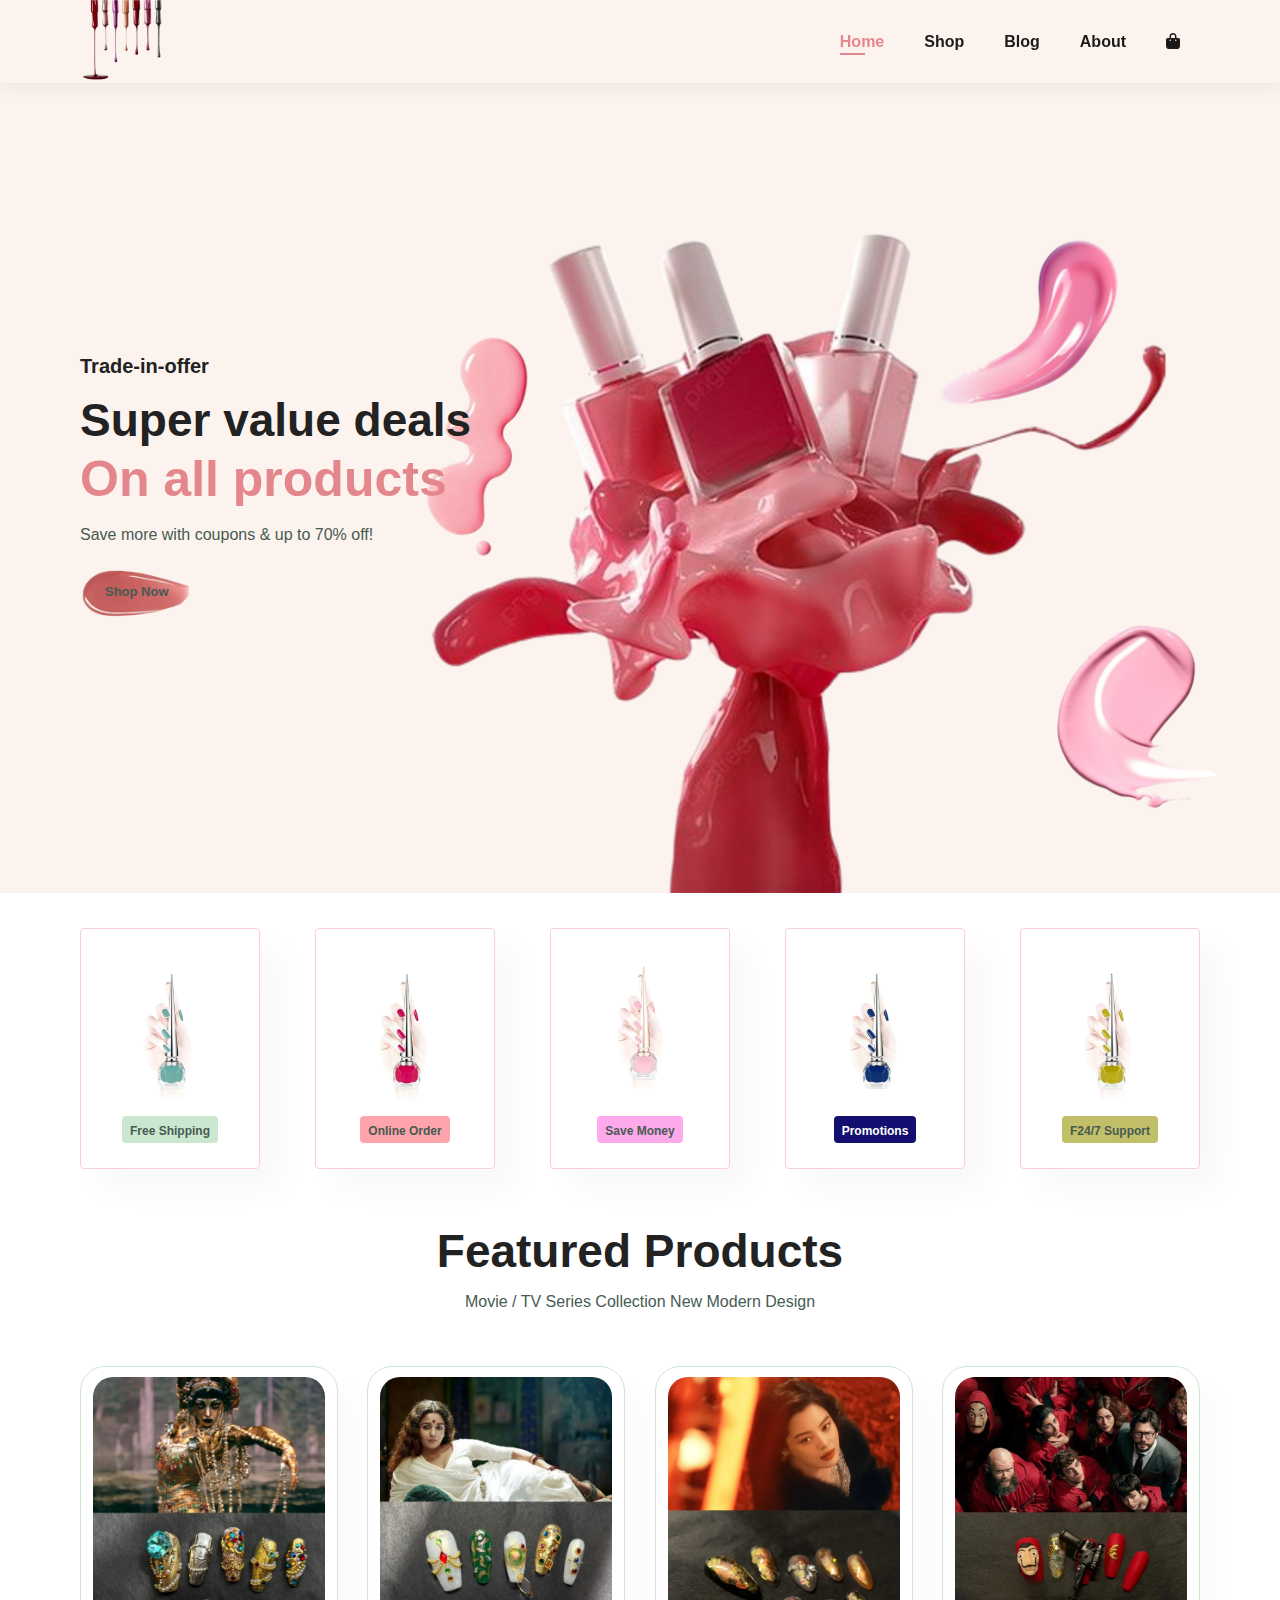
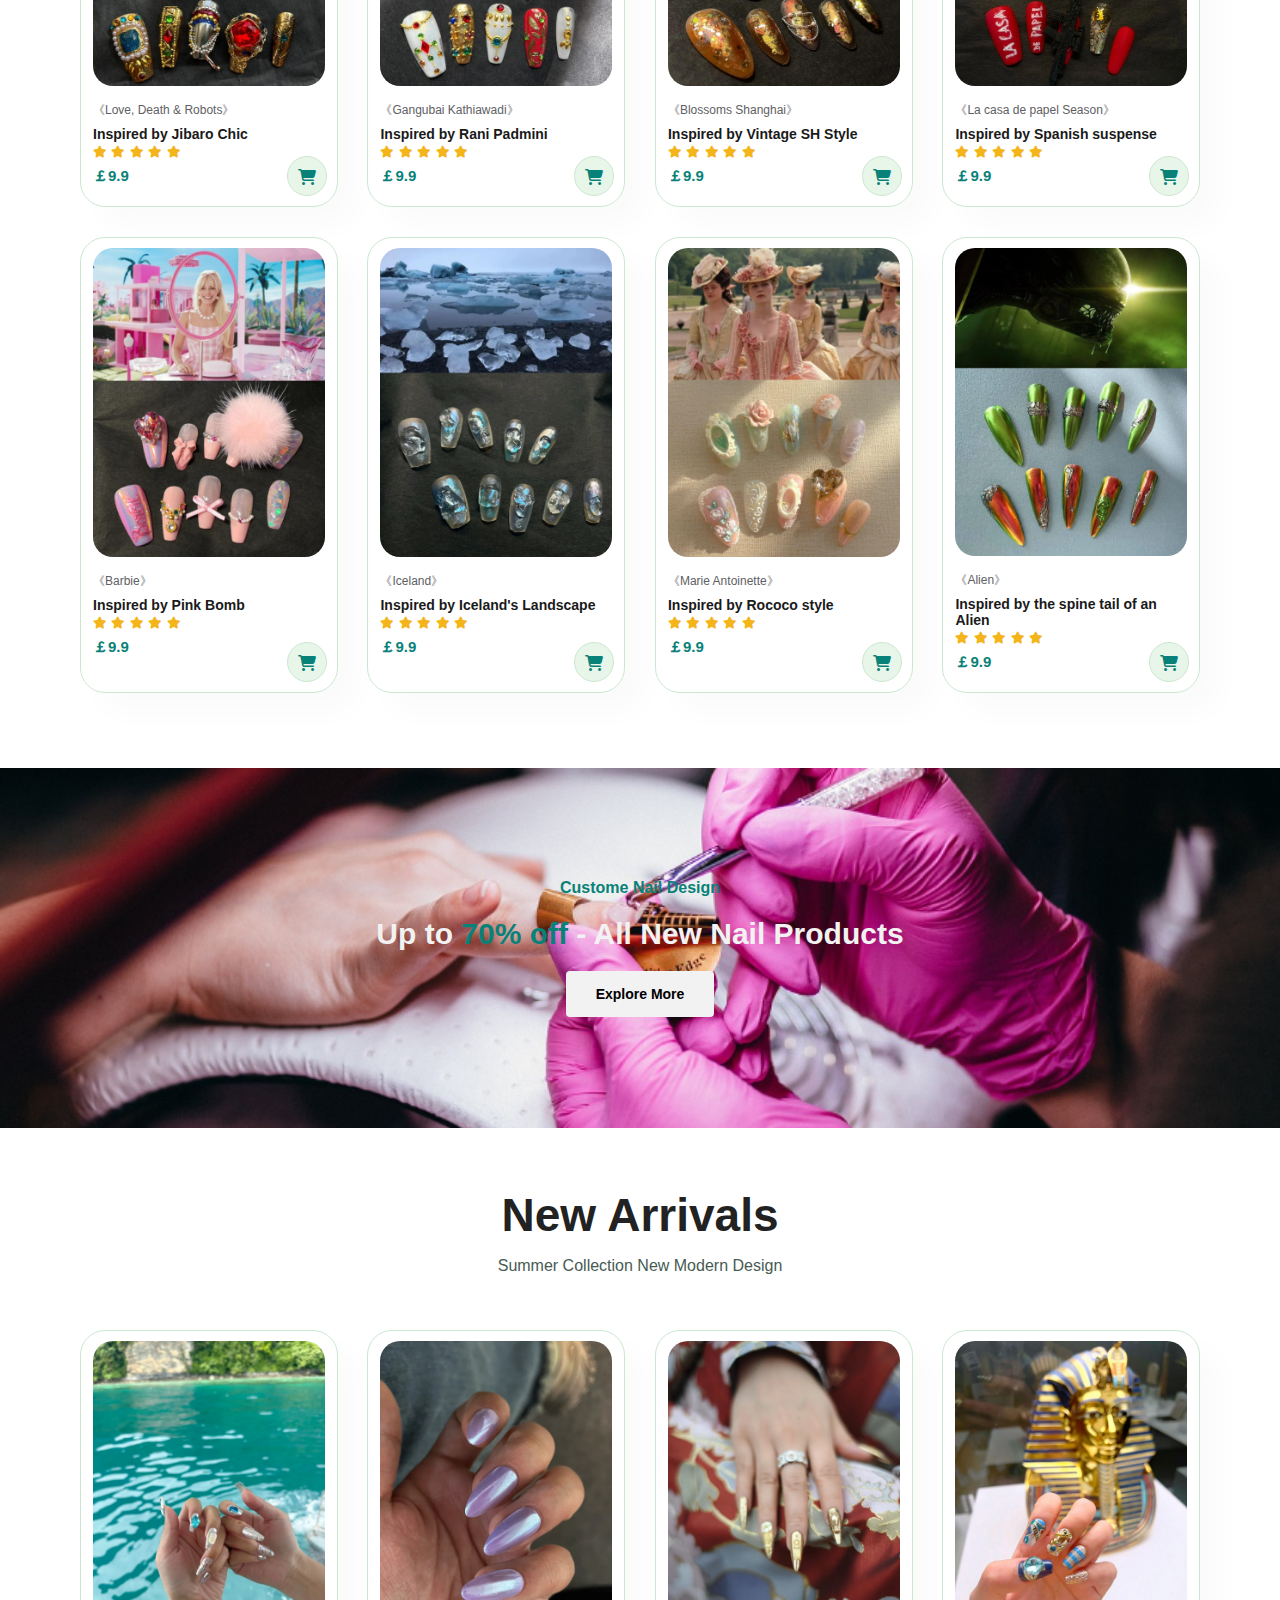
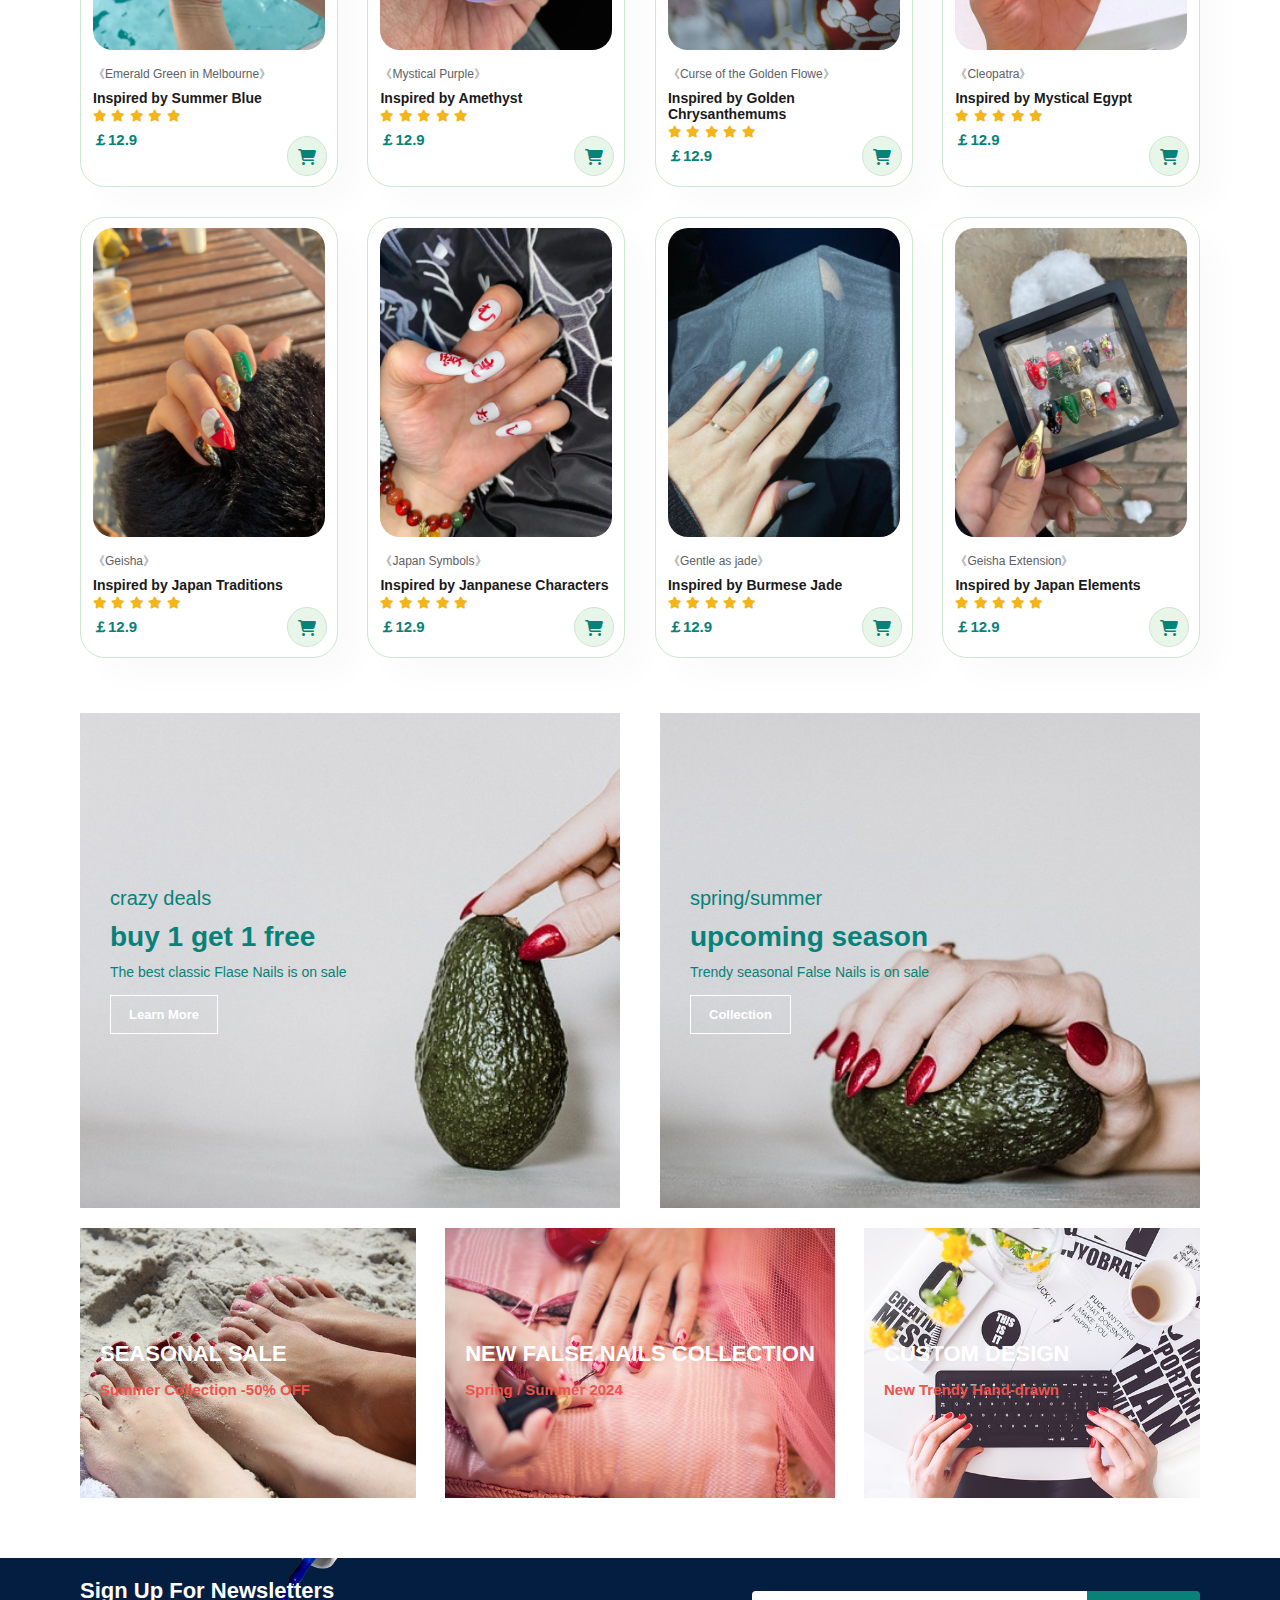
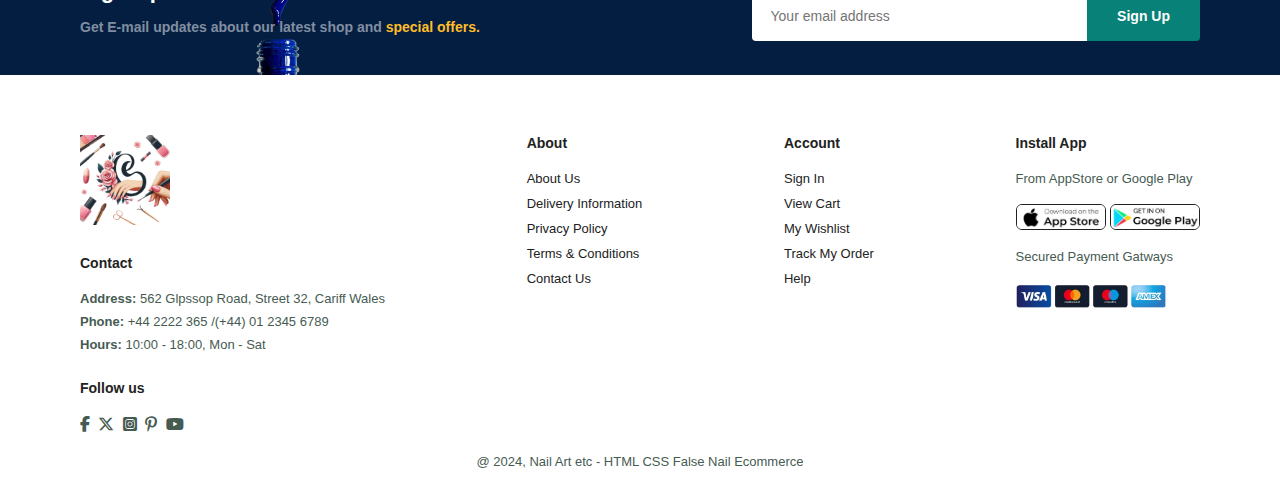
<file: index.html>
<!DOCTYPE html>
<html lang="en">
<head>
    <meta charset="UTF-8">
    <meta name="viewport" content="width=device-width, initial-scale=1.0">
    <title>Xin's Beauty Nail</title>
    <link rel="stylesheet" href="style.css">
    <link rel="stylesheet" href="https://cdnjs.cloudflare.com/ajax/libs/font-awesome/6.5.1/css/all.min.css"/>
</head>
<body>
    <section id="header">
        <a href="#"><img src="./images/logo.png" class="logo" alt=""></a>
        <div>
            <ul id="navbar">
                <li><a class="active" href="index.html">Home</a></li>
                <li><a href="shop.html">Shop</a></li>
                <li><a href="blog.html">Blog</a></li>
                <li><a href="about.html">About</a></li>
                <li id="lg-bag"><a href="card.html"><i class="fa-solid fa-bag-shopping"></i></a></li>
                <a href="#" id="close"><i class="fa-solid fa-square-xmark"></i></a>
            </ul>
        </div>
        <div id="mobile">
            <a href="card.html"><i class="fa-solid fa-bag-shopping"></i></a>
            <i id="bar" class="fa-solid fa-bars"></i>
        </div>
    </section>

    <section id="hero">
        <h4>Trade-in-offer</h4>
        <h2>Super value deals</h2>
        <h1>On all products</h1>
        <p>Save more with coupons & up to 70% off!</p>
        <button>Shop Now</button>
    </section>

    <section id="feature" class="section-pad1">
        <div class="feature-box">
            <img src="./images/f1.png" alt="" width="100px">
            <h6>Free Shipping</h6>
        </div>
        <div class="feature-box">
            <img src="./images/f2.png" alt="" width="100px">
            <h6>Online Order</h6>
        </div>
        <div class="feature-box">
            <img src="./images/f3.png" alt="" width="100px">
            <h6>Save Money</h6>
        </div>
        <div class="feature-box">
            <img src="./images/f4.png" alt="" width="100px">
            <h6>Promotions</h6>
        </div>
        <div class="feature-box">
            <img src="./images/f5.png" alt="" width="100px">
            <h6>F24/7 Support</h6>
        </div>
    </section>

    <section id="product1" class="section-pad1">
        <h2>Featured Products</h2>
        <p>Movie / TV Series Collection New Modern Design</p>
        <div class="pro-container">
            <div class="pro">
                <img src="./images/products/pro1.jpeg" alt="">
                <div class="des">
                    <span>《Love, Death & Robots》</span>
                    <h5>Inspired by Jibaro Chic</h5>
                    <div class="star">
                        <i class="fa-solid fa-star"></i>
                        <i class="fa-solid fa-star"></i>
                        <i class="fa-solid fa-star"></i>
                        <i class="fa-solid fa-star"></i>
                        <i class="fa-solid fa-star"></i>
                    </div>
                    <h4>￡9.9</h4>
                </div>
                <a href="#"><i class="fa-solid fa-cart-shopping cart"></i></a>
            </div>
            <div class="pro">
                <img src="./images/products/pro2.jpeg" alt="">
                <div class="des">
                    <span>《Gangubai Kathiawadi》</span>
                    <h5>Inspired by Rani Padmini</h5>
                    <div class="star">
                        <i class="fa-solid fa-star"></i>
                        <i class="fa-solid fa-star"></i>
                        <i class="fa-solid fa-star"></i>
                        <i class="fa-solid fa-star"></i>
                        <i class="fa-solid fa-star"></i>
                    </div>
                    <h4>￡9.9</h4>
                </div>
                <a href="#"><i class="fa-solid fa-cart-shopping cart"></i></a>
            </div>
            <div class="pro">
                <img src="./images/products/pro3.jpeg" alt="">
                <div class="des">
                    <span>《Blossoms Shanghai》</span>
                    <h5>Inspired by Vintage SH Style</h5>
                    <div class="star">
                        <i class="fa-solid fa-star"></i>
                        <i class="fa-solid fa-star"></i>
                        <i class="fa-solid fa-star"></i>
                        <i class="fa-solid fa-star"></i>
                        <i class="fa-solid fa-star"></i>
                    </div>
                    <h4>￡9.9</h4>
                </div>
                <a href="#"><i class="fa-solid fa-cart-shopping cart"></i></a>
            </div>
            <div class="pro">
                <img src="./images/products/pro4.jpg" alt="">
                <div class="des">
                    <span>《La casa de papel Season》</span>
                    <h5>Inspired by Spanish suspense</h5>
                    <div class="star">
                        <i class="fa-solid fa-star"></i>
                        <i class="fa-solid fa-star"></i>
                        <i class="fa-solid fa-star"></i>
                        <i class="fa-solid fa-star"></i>
                        <i class="fa-solid fa-star"></i>
                    </div>
                    <h4>￡9.9</h4>
                </div>
                <a href="#"><i class="fa-solid fa-cart-shopping cart"></i></a>
            </div>
            <div class="pro">
                <img src="./images/products/pro5.jpg" alt="">
                <div class="des">
                    <span>《Barbie》</span>
                    <h5>Inspired by Pink Bomb</h5>
                    <div class="star">
                        <i class="fa-solid fa-star"></i>
                        <i class="fa-solid fa-star"></i>
                        <i class="fa-solid fa-star"></i>
                        <i class="fa-solid fa-star"></i>
                        <i class="fa-solid fa-star"></i>
                    </div>
                    <h4>￡9.9</h4>
                </div>
                <a href="#"><i class="fa-solid fa-cart-shopping cart"></i></a>
            </div>
            <div class="pro">
                <img src="./images/products/pro6.jpg" alt="">
                <div class="des">
                    <span>《Iceland》</span>
                    <h5>Inspired by Iceland's Landscape</h5>
                    <div class="star">
                        <i class="fa-solid fa-star"></i>
                        <i class="fa-solid fa-star"></i>
                        <i class="fa-solid fa-star"></i>
                        <i class="fa-solid fa-star"></i>
                        <i class="fa-solid fa-star"></i>
                    </div>
                    <h4>￡9.9</h4>
                </div>
                <a href="#"><i class="fa-solid fa-cart-shopping cart"></i></a>
            </div>
            <div class="pro">
                <img src="./images/products/pro7.jpg" alt="">
                <div class="des">
                    <span>《Marie Antoinette》</span>
                    <h5>Inspired by Rococo style</h5>
                    <div class="star">
                        <i class="fa-solid fa-star"></i>
                        <i class="fa-solid fa-star"></i>
                        <i class="fa-solid fa-star"></i>
                        <i class="fa-solid fa-star"></i>
                        <i class="fa-solid fa-star"></i>
                    </div>
                    <h4>￡9.9</h4>
                </div>
                <a href="#"><i class="fa-solid fa-cart-shopping cart"></i></a>
            </div>
            <div class="pro">
                <img src="./images/products/pro8.png" alt="">
                <div class="des">
                    <span>《Alien》</span>
                    <h5>Inspired by the spine tail of an Alien</h5>
                    <div class="star">
                        <i class="fa-solid fa-star"></i>
                        <i class="fa-solid fa-star"></i>
                        <i class="fa-solid fa-star"></i>
                        <i class="fa-solid fa-star"></i>
                        <i class="fa-solid fa-star"></i>
                    </div>
                    <h4>￡9.9</h4>
                </div>
                <a href="#"><i class="fa-solid fa-cart-shopping cart"></i></a>
            </div>
        </div>
    </section>

    <section id="banner" class="section-m1">
        <h4>Custome Nail Design</h4>
        <h2>Up to <span>70% off</span> - All New Nail Products</h2>
        <button class="normal">Explore More</button>
    </section>

    <section id="product1" class="section-pad1">
        <h2>New Arrivals</h2>
        <p>Summer Collection New Modern Design</p>
        <div class="pro-container">
            <div class="pro">
                <img src="./images/newarrivels/new1.png" alt="">
                <div class="des">
                    <span>《Emerald Green in Melbourne》</span>
                    <h5>Inspired by Summer Blue </h5>
                    <div class="star">
                        <i class="fa-solid fa-star"></i>
                        <i class="fa-solid fa-star"></i>
                        <i class="fa-solid fa-star"></i>
                        <i class="fa-solid fa-star"></i>
                        <i class="fa-solid fa-star"></i>
                    </div>
                    <h4>￡12.9</h4>
                </div>
                <a href="#"><i class="fa-solid fa-cart-shopping cart"></i></a>
            </div>
            <div class="pro">
                <img src="./images/newarrivels/new2.png" alt="">
                <div class="des">
                    <span>《Mystical Purple》</span>
                    <h5>Inspired by Amethyst</h5>
                    <div class="star">
                        <i class="fa-solid fa-star"></i>
                        <i class="fa-solid fa-star"></i>
                        <i class="fa-solid fa-star"></i>
                        <i class="fa-solid fa-star"></i>
                        <i class="fa-solid fa-star"></i>
                    </div>
                    <h4>￡12.9</h4>
                </div>
                <a href="#"><i class="fa-solid fa-cart-shopping cart"></i></a>
            </div>
            <div class="pro">
                <img src="./images/newarrivels/new3.png" alt="">
                <div class="des">
                    <span>《Curse of the Golden Flowe》</span>
                    <h5>Inspired by Golden Chrysanthemums</h5>
                    <div class="star">
                        <i class="fa-solid fa-star"></i>
                        <i class="fa-solid fa-star"></i>
                        <i class="fa-solid fa-star"></i>
                        <i class="fa-solid fa-star"></i>
                        <i class="fa-solid fa-star"></i>
                    </div>
                    <h4>￡12.9</h4>
                </div>
                <a href="#"><i class="fa-solid fa-cart-shopping cart"></i></a>
            </div>
            <div class="pro">
                <img src="./images/newarrivels/new4.png" alt="">
                <div class="des">
                    <span>《Cleopatra》</span>
                    <h5>Inspired by Mystical Egypt</h5>
                    <div class="star">
                        <i class="fa-solid fa-star"></i>
                        <i class="fa-solid fa-star"></i>
                        <i class="fa-solid fa-star"></i>
                        <i class="fa-solid fa-star"></i>
                        <i class="fa-solid fa-star"></i>
                    </div>
                    <h4>￡12.9</h4>
                </div>
                <a href="#"><i class="fa-solid fa-cart-shopping cart"></i></a>
            </div>
            <div class="pro">
                <img src="./images/newarrivels/new5.png" alt="">
                <div class="des">
                    <span>《Geisha》</span>
                    <h5>Inspired by Japan Traditions</h5>
                    <div class="star">
                        <i class="fa-solid fa-star"></i>
                        <i class="fa-solid fa-star"></i>
                        <i class="fa-solid fa-star"></i>
                        <i class="fa-solid fa-star"></i>
                        <i class="fa-solid fa-star"></i>
                    </div>
                    <h4>￡12.9</h4>
                </div>
                <a href="#"><i class="fa-solid fa-cart-shopping cart"></i></a>
            </div>
            <div class="pro">
                <img src="./images/newarrivels/new6.png" alt="">
                <div class="des">
                    <span>《Japan Symbols》</span>
                    <h5>Inspired by Janpanese Characters</h5>
                    <div class="star">
                        <i class="fa-solid fa-star"></i>
                        <i class="fa-solid fa-star"></i>
                        <i class="fa-solid fa-star"></i>
                        <i class="fa-solid fa-star"></i>
                        <i class="fa-solid fa-star"></i>
                    </div>
                    <h4>￡12.9</h4>
                </div>
                <a href="#"><i class="fa-solid fa-cart-shopping cart"></i></a>
            </div>
            <div class="pro">
                <img src="./images/newarrivels/new7.png" alt="">
                <div class="des">
                    <span>《Gentle as jade》</span>
                    <h5>Inspired by Burmese Jade</h5>
                    <div class="star">
                        <i class="fa-solid fa-star"></i>
                        <i class="fa-solid fa-star"></i>
                        <i class="fa-solid fa-star"></i>
                        <i class="fa-solid fa-star"></i>
                        <i class="fa-solid fa-star"></i>
                    </div>
                    <h4>￡12.9</h4>
                </div>
                <a href="#"><i class="fa-solid fa-cart-shopping cart"></i></a>
            </div>
            <div class="pro">
                <img src="./images/newarrivels/new8.png" alt="">
                <div class="des">
                    <span>《Geisha Extension》</span>
                    <h5>Inspired by Japan Elements</h5>
                    <div class="star">
                        <i class="fa-solid fa-star"></i>
                        <i class="fa-solid fa-star"></i>
                        <i class="fa-solid fa-star"></i>
                        <i class="fa-solid fa-star"></i>
                        <i class="fa-solid fa-star"></i>
                    </div>
                    <h4>￡12.9</h4>
                </div>
                <a href="#"><i class="fa-solid fa-cart-shopping cart"></i></a>
            </div>
        </div>
    </section>

    <section id="sm-banner" class="section-pad1">
        <div class="banner-box">
            <h4>crazy deals</h4>
            <h2>buy 1 get 1 free</h2>
            <span>The best classic Flase Nails is on sale</span>
            <button class="white">Learn More</button>
        </div>
        <div class="banner-box banner-box2">
            <h4>spring/summer</h4>
            <h2>upcoming season</h2>
            <span>Trendy seasonal False Nails is on sale</span>
            <button class="white">Collection</button>
        </div>
    </section>

    <section id="banner3">
        <div class="banner-box">
            <h2>SEASONAL SALE</h2>
            <h3>Summer Collection -50% OFF</h3>
        </div>
        <div class="banner-box banner-box2">
            <h2>NEW FALSE NAILS COLLECTION</h2>
            <h3>Spring / Summer 2024</h3>
        </div>
        <div class="banner-box banner-box3">
            <h2>CUSTOM DESIGN</h2>
            <h3>New Trendy Hand-drawn</h3>
        </div>
    </section>

    <section id="newsletter" class="section-pad1 section-m1">
        <div class="newstext">
            <h4>Sign Up For Newsletters</h4>
            <p>Get E-mail updates about our latest shop and <span>special offers.</span></p>
        </div>
        <div class="form">
            <input type="text" placeholder="Your email address">
            <button class="normal">Sign Up</button>
        </div>
    </section>

    <footer class="section-pad1">
        <div class="col">
            <img class="logo" src="./images/logo2.png" alt="" width="100px">
            <h4>Contact</h4>
            <p><strong>Address:</strong> 562 Glpssop Road, Street 32, Cariff Wales</p>
            <p><strong>Phone: </strong>+44 2222 365 /(+44) 01 2345 6789</p>
            <p><strong>Hours:</strong> 10:00 - 18:00, Mon - Sat</p>
            <div class="follow">
                <h4>Follow us</h4>
                <div class="icon">
                    <i class="fa-brands fa-facebook-f"></i>
                    <i class="fa-brands fa-x-twitter"></i>
                    <i class="fa-brands fa-square-instagram"></i>
                    <i class="fa-brands fa-pinterest-p"></i>
                    <i class="fa-brands fa-youtube"></i>
                </div>
            </div>
        </div>

        <div class="col">
            <h4>About</h4>
            <a href="#">About Us</a>
            <a href="#">Delivery Information</a>
            <a href="#">Privacy Policy</a>
            <a href="#">Terms & Conditions</a>
            <a href="#">Contact Us</a>
        </div>

        <div class="col">
            <h4>Account</h4>
            <a href="#">Sign In</a>
            <a href="#">View Cart</a>
            <a href="#">My Wishlist</a>
            <a href="#">Track My Order</a>
            <a href="#">Help</a>
        </div>
        
        <div class="col install">
            <h4>Install App</h4>
            <p>From AppStore or Google Play</p>
            <div class="row">
                <img src="./images/pay/app.png" alt="" width="90px">
                <img src="./images/pay/play.png" alt="" width="90px">
            </div>
            <p>Secured Payment Gatways</p>
            <img src="./images/pay/payment.png" alt="" width="150px">
        </div>

        <div class="copyright">
            <p>@ 2024, Nail Art etc - HTML CSS False Nail Ecommerce</p>
        </div>        
    </footer>


    <script src="script.js"></script>
</body>
</html>
</file>
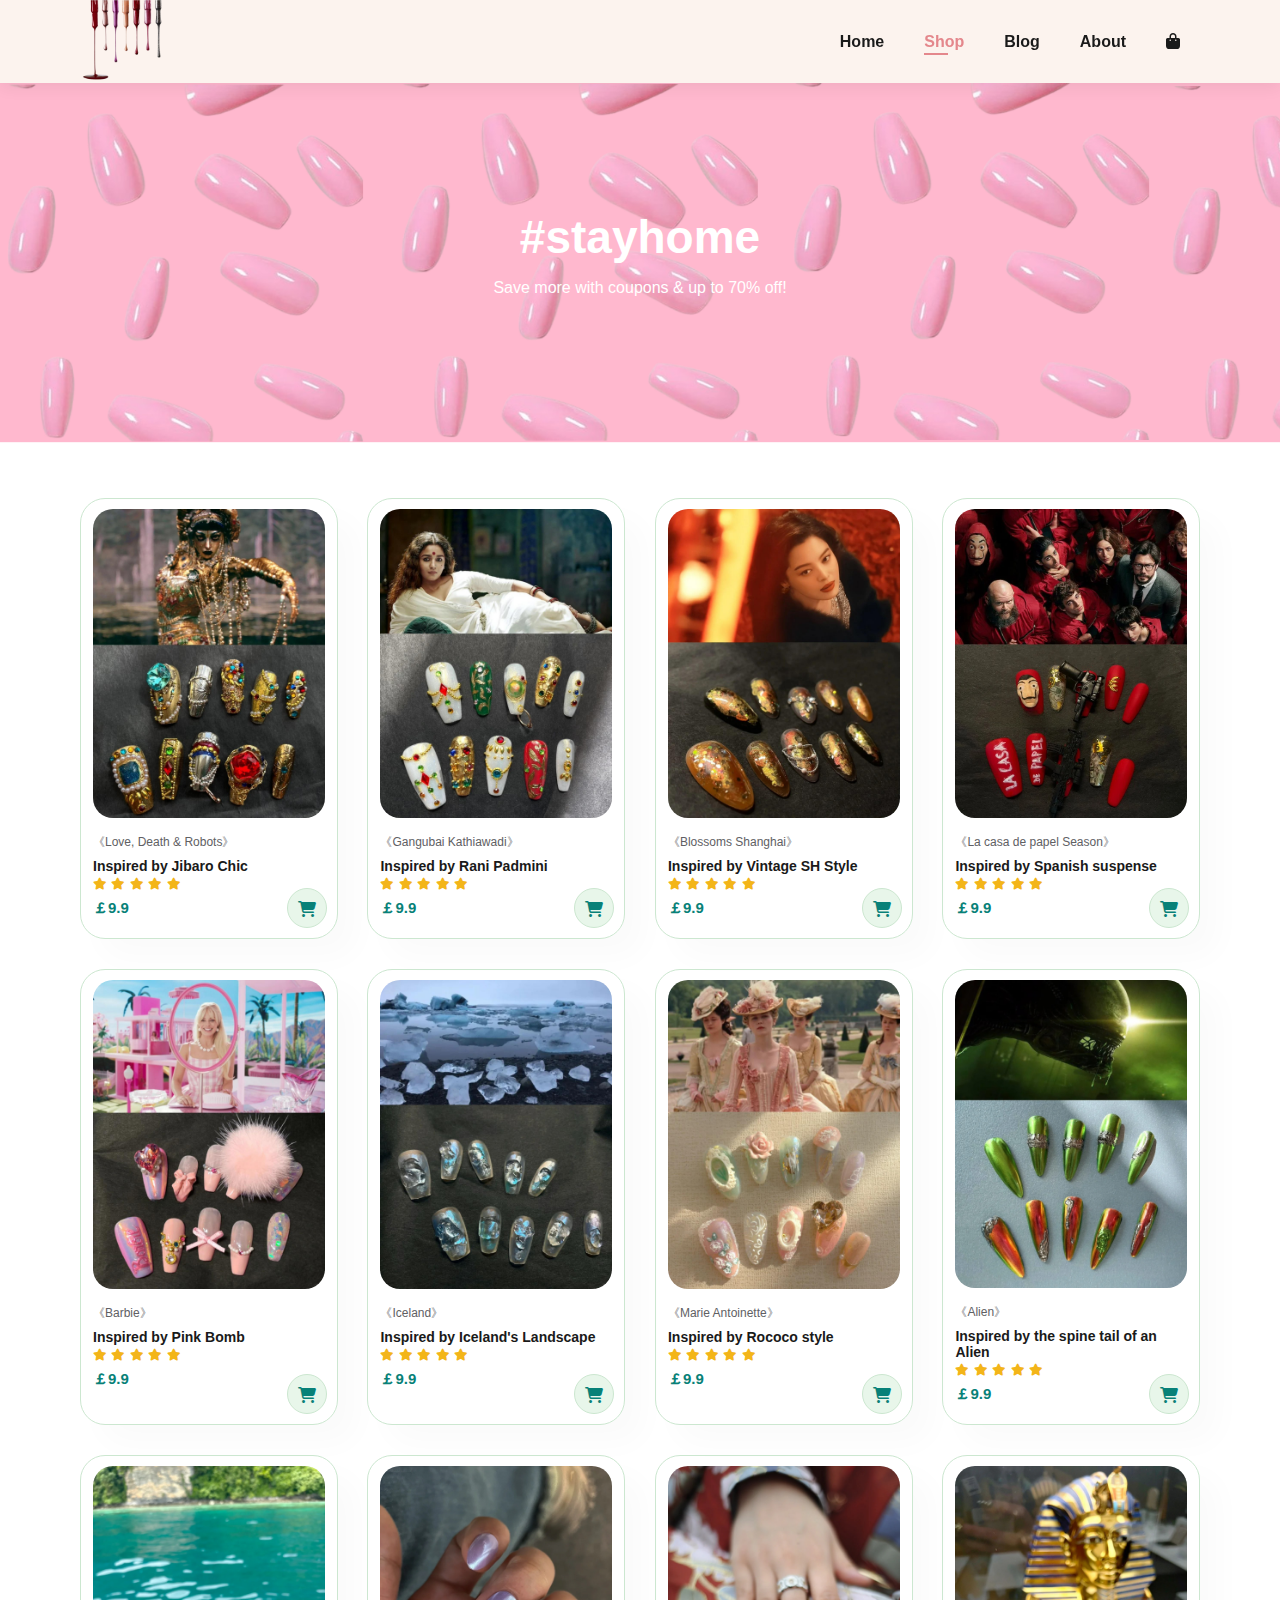
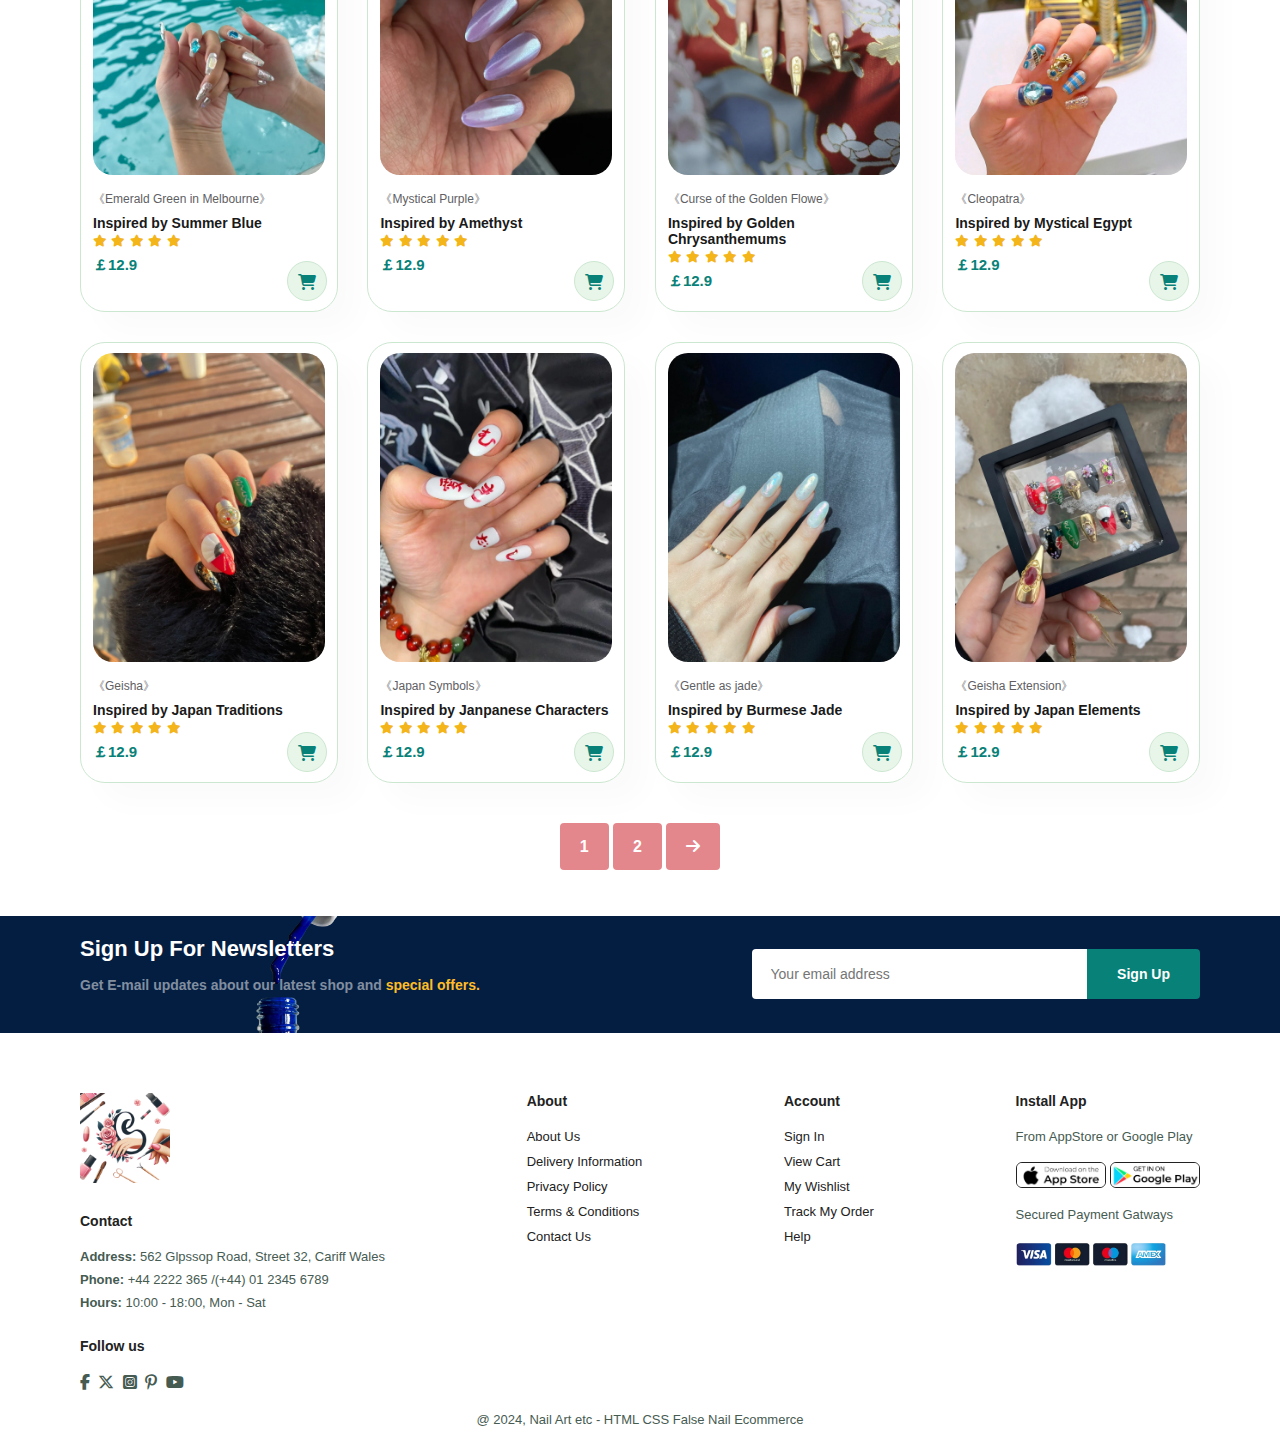
<file: shop.html>
<!DOCTYPE html>
<html lang="en">
<head>
    <meta charset="UTF-8">
    <meta name="viewport" content="width=device-width, initial-scale=1.0">
    <title>Xin's Beauty Nail</title>
    <link rel="stylesheet" href="style.css">
    <link rel="stylesheet" href="https://cdnjs.cloudflare.com/ajax/libs/font-awesome/6.5.1/css/all.min.css"/>
</head>
<body>
    <section id="header">
        <a href="#"><img src="./images/logo.png" class="logo" alt=""></a>
        <div>
            <ul id="navbar">
                <li><a href="index.html">Home</a></li>
                <li><a class="active" href="shop.html">Shop</a></li>
                <li><a href="blog.html">Blog</a></li>
                <li><a href="about.html">About</a></li>
                <li id="lg-bag"><a href="card.html"><i class="fa-solid fa-bag-shopping"></i></a></li>
                <a href="#" id="close"><i class="fa-solid fa-square-xmark"></i></a>
            </ul>
        </div>
        <div id="mobile">
            <a href="card.html"><i class="fa-solid fa-bag-shopping"></i></a>
            <i id="bar" class="fa-solid fa-bars"></i>
        </div>
    </section>

    <section id="page-header">
        <h2>#stayhome</h2>
        <p>Save more with coupons & up to 70% off!</p>
    </section>

    <section id="product1" class="section-pad1">
        <div class="pro-container">
            <div class="pro" onclick="window.location.href='sproduct.html'">
                <img src="./images/products/pro1.jpeg" alt="">
                <div class="des">
                    <span>《Love, Death & Robots》</span>
                    <h5>Inspired by Jibaro Chic</h5>
                    <div class="star">
                        <i class="fa-solid fa-star"></i>
                        <i class="fa-solid fa-star"></i>
                        <i class="fa-solid fa-star"></i>
                        <i class="fa-solid fa-star"></i>
                        <i class="fa-solid fa-star"></i>
                    </div>
                    <h4>￡9.9</h4>
                </div>
                <a href="#"><i class="fa-solid fa-cart-shopping cart"></i></a>
            </div>
            <div class="pro">
                <img src="./images/products/pro2.jpeg" alt="">
                <div class="des">
                    <span>《Gangubai Kathiawadi》</span>
                    <h5>Inspired by Rani Padmini</h5>
                    <div class="star">
                        <i class="fa-solid fa-star"></i>
                        <i class="fa-solid fa-star"></i>
                        <i class="fa-solid fa-star"></i>
                        <i class="fa-solid fa-star"></i>
                        <i class="fa-solid fa-star"></i>
                    </div>
                    <h4>￡9.9</h4>
                </div>
                <a href="#"><i class="fa-solid fa-cart-shopping cart"></i></a>
            </div>
            <div class="pro">
                <img src="./images/products/pro3.jpeg" alt="">
                <div class="des">
                    <span>《Blossoms Shanghai》</span>
                    <h5>Inspired by Vintage SH Style</h5>
                    <div class="star">
                        <i class="fa-solid fa-star"></i>
                        <i class="fa-solid fa-star"></i>
                        <i class="fa-solid fa-star"></i>
                        <i class="fa-solid fa-star"></i>
                        <i class="fa-solid fa-star"></i>
                    </div>
                    <h4>￡9.9</h4>
                </div>
                <a href="#"><i class="fa-solid fa-cart-shopping cart"></i></a>
            </div>
            <div class="pro">
                <img src="./images/products/pro4.jpg" alt="">
                <div class="des">
                    <span>《La casa de papel Season》</span>
                    <h5>Inspired by Spanish suspense</h5>
                    <div class="star">
                        <i class="fa-solid fa-star"></i>
                        <i class="fa-solid fa-star"></i>
                        <i class="fa-solid fa-star"></i>
                        <i class="fa-solid fa-star"></i>
                        <i class="fa-solid fa-star"></i>
                    </div>
                    <h4>￡9.9</h4>
                </div>
                <a href="#"><i class="fa-solid fa-cart-shopping cart"></i></a>
            </div>
            <div class="pro">
                <img src="./images/products/pro5.jpg" alt="">
                <div class="des">
                    <span>《Barbie》</span>
                    <h5>Inspired by Pink Bomb</h5>
                    <div class="star">
                        <i class="fa-solid fa-star"></i>
                        <i class="fa-solid fa-star"></i>
                        <i class="fa-solid fa-star"></i>
                        <i class="fa-solid fa-star"></i>
                        <i class="fa-solid fa-star"></i>
                    </div>
                    <h4>￡9.9</h4>
                </div>
                <a href="#"><i class="fa-solid fa-cart-shopping cart"></i></a>
            </div>
            <div class="pro">
                <img src="./images/products/pro6.jpg" alt="">
                <div class="des">
                    <span>《Iceland》</span>
                    <h5>Inspired by Iceland's Landscape</h5>
                    <div class="star">
                        <i class="fa-solid fa-star"></i>
                        <i class="fa-solid fa-star"></i>
                        <i class="fa-solid fa-star"></i>
                        <i class="fa-solid fa-star"></i>
                        <i class="fa-solid fa-star"></i>
                    </div>
                    <h4>￡9.9</h4>
                </div>
                <a href="#"><i class="fa-solid fa-cart-shopping cart"></i></a>
            </div>
            <div class="pro">
                <img src="./images/products/pro7.jpg" alt="">
                <div class="des">
                    <span>《Marie Antoinette》</span>
                    <h5>Inspired by Rococo style</h5>
                    <div class="star">
                        <i class="fa-solid fa-star"></i>
                        <i class="fa-solid fa-star"></i>
                        <i class="fa-solid fa-star"></i>
                        <i class="fa-solid fa-star"></i>
                        <i class="fa-solid fa-star"></i>
                    </div>
                    <h4>￡9.9</h4>
                </div>
                <a href="#"><i class="fa-solid fa-cart-shopping cart"></i></a>
            </div>
            <div class="pro">
                <img src="./images/products/pro8.png" alt="">
                <div class="des">
                    <span>《Alien》</span>
                    <h5>Inspired by the spine tail of an Alien</h5>
                    <div class="star">
                        <i class="fa-solid fa-star"></i>
                        <i class="fa-solid fa-star"></i>
                        <i class="fa-solid fa-star"></i>
                        <i class="fa-solid fa-star"></i>
                        <i class="fa-solid fa-star"></i>
                    </div>
                    <h4>￡9.9</h4>
                </div>
                <a href="#"><i class="fa-solid fa-cart-shopping cart"></i></a>
            </div>

            <div class="pro">
                <img src="./images/newarrivels/new1.png" alt="">
                <div class="des">
                    <span>《Emerald Green in Melbourne》</span>
                    <h5>Inspired by Summer Blue </h5>
                    <div class="star">
                        <i class="fa-solid fa-star"></i>
                        <i class="fa-solid fa-star"></i>
                        <i class="fa-solid fa-star"></i>
                        <i class="fa-solid fa-star"></i>
                        <i class="fa-solid fa-star"></i>
                    </div>
                    <h4>￡12.9</h4>
                </div>
                <a href="#"><i class="fa-solid fa-cart-shopping cart"></i></a>
            </div>
            <div class="pro">
                <img src="./images/newarrivels/new2.png" alt="">
                <div class="des">
                    <span>《Mystical Purple》</span>
                    <h5>Inspired by Amethyst</h5>
                    <div class="star">
                        <i class="fa-solid fa-star"></i>
                        <i class="fa-solid fa-star"></i>
                        <i class="fa-solid fa-star"></i>
                        <i class="fa-solid fa-star"></i>
                        <i class="fa-solid fa-star"></i>
                    </div>
                    <h4>￡12.9</h4>
                </div>
                <a href="#"><i class="fa-solid fa-cart-shopping cart"></i></a>
            </div>
            <div class="pro">
                <img src="./images/newarrivels/new3.png" alt="">
                <div class="des">
                    <span>《Curse of the Golden Flowe》</span>
                    <h5>Inspired by Golden Chrysanthemums</h5>
                    <div class="star">
                        <i class="fa-solid fa-star"></i>
                        <i class="fa-solid fa-star"></i>
                        <i class="fa-solid fa-star"></i>
                        <i class="fa-solid fa-star"></i>
                        <i class="fa-solid fa-star"></i>
                    </div>
                    <h4>￡12.9</h4>
                </div>
                <a href="#"><i class="fa-solid fa-cart-shopping cart"></i></a>
            </div>
            <div class="pro">
                <img src="./images/newarrivels/new4.png" alt="">
                <div class="des">
                    <span>《Cleopatra》</span>
                    <h5>Inspired by Mystical Egypt</h5>
                    <div class="star">
                        <i class="fa-solid fa-star"></i>
                        <i class="fa-solid fa-star"></i>
                        <i class="fa-solid fa-star"></i>
                        <i class="fa-solid fa-star"></i>
                        <i class="fa-solid fa-star"></i>
                    </div>
                    <h4>￡12.9</h4>
                </div>
                <a href="#"><i class="fa-solid fa-cart-shopping cart"></i></a>
            </div>
            <div class="pro">
                <img src="./images/newarrivels/new5.png" alt="">
                <div class="des">
                    <span>《Geisha》</span>
                    <h5>Inspired by Japan Traditions</h5>
                    <div class="star">
                        <i class="fa-solid fa-star"></i>
                        <i class="fa-solid fa-star"></i>
                        <i class="fa-solid fa-star"></i>
                        <i class="fa-solid fa-star"></i>
                        <i class="fa-solid fa-star"></i>
                    </div>
                    <h4>￡12.9</h4>
                </div>
                <a href="#"><i class="fa-solid fa-cart-shopping cart"></i></a>
            </div>
            <div class="pro">
                <img src="./images/newarrivels/new6.png" alt="">
                <div class="des">
                    <span>《Japan Symbols》</span>
                    <h5>Inspired by Janpanese Characters</h5>
                    <div class="star">
                        <i class="fa-solid fa-star"></i>
                        <i class="fa-solid fa-star"></i>
                        <i class="fa-solid fa-star"></i>
                        <i class="fa-solid fa-star"></i>
                        <i class="fa-solid fa-star"></i>
                    </div>
                    <h4>￡12.9</h4>
                </div>
                <a href="#"><i class="fa-solid fa-cart-shopping cart"></i></a>
            </div>
            <div class="pro">
                <img src="./images/newarrivels/new7.png" alt="">
                <div class="des">
                    <span>《Gentle as jade》</span>
                    <h5>Inspired by Burmese Jade</h5>
                    <div class="star">
                        <i class="fa-solid fa-star"></i>
                        <i class="fa-solid fa-star"></i>
                        <i class="fa-solid fa-star"></i>
                        <i class="fa-solid fa-star"></i>
                        <i class="fa-solid fa-star"></i>
                    </div>
                    <h4>￡12.9</h4>
                </div>
                <a href="#"><i class="fa-solid fa-cart-shopping cart"></i></a>
            </div>
            <div class="pro">
                <img src="./images/newarrivels/new8.png" alt="">
                <div class="des">
                    <span>《Geisha Extension》</span>
                    <h5>Inspired by Japan Elements</h5>
                    <div class="star">
                        <i class="fa-solid fa-star"></i>
                        <i class="fa-solid fa-star"></i>
                        <i class="fa-solid fa-star"></i>
                        <i class="fa-solid fa-star"></i>
                        <i class="fa-solid fa-star"></i>
                    </div>
                    <h4>￡12.9</h4>
                </div>
                <a href="#"><i class="fa-solid fa-cart-shopping cart"></i></a>
            </div>
        </div>
    </section>

    <section id="pagination" class="section-pad1">
        <a href="#">1</a>
        <a href="#">2</a>
        <a href="#"><i class="fa-solid fa-arrow-right"></i></a>
    </section>

    <section id="newsletter" class="section-pad1 section-m1">
        <div class="newstext">
            <h4>Sign Up For Newsletters</h4>
            <p>Get E-mail updates about our latest shop and <span>special offers.</span></p>
        </div>
        <div class="form">
            <input type="text" placeholder="Your email address">
            <button class="normal">Sign Up</button>
        </div>
    </section>

    <footer class="section-pad1">
        <div class="col">
            <img class="logo" src="./images/logo2.png" alt="" width="100px">
            <h4>Contact</h4>
            <p><strong>Address:</strong> 562 Glpssop Road, Street 32, Cariff Wales</p>
            <p><strong>Phone: </strong>+44 2222 365 /(+44) 01 2345 6789</p>
            <p><strong>Hours:</strong> 10:00 - 18:00, Mon - Sat</p>
            <div class="follow">
                <h4>Follow us</h4>
                <div class="icon">
                    <i class="fa-brands fa-facebook-f"></i>
                    <i class="fa-brands fa-x-twitter"></i>
                    <i class="fa-brands fa-square-instagram"></i>
                    <i class="fa-brands fa-pinterest-p"></i>
                    <i class="fa-brands fa-youtube"></i>
                </div>
            </div>
        </div>

        <div class="col">
            <h4>About</h4>
            <a href="#">About Us</a>
            <a href="#">Delivery Information</a>
            <a href="#">Privacy Policy</a>
            <a href="#">Terms & Conditions</a>
            <a href="#">Contact Us</a>
        </div>

        <div class="col">
            <h4>Account</h4>
            <a href="#">Sign In</a>
            <a href="#">View Cart</a>
            <a href="#">My Wishlist</a>
            <a href="#">Track My Order</a>
            <a href="#">Help</a>
        </div>
        
        <div class="col install">
            <h4>Install App</h4>
            <p>From AppStore or Google Play</p>
            <div class="row">
                <img src="./images/pay/app.png" alt="" width="90px">
                <img src="./images/pay/play.png" alt="" width="90px">
            </div>
            <p>Secured Payment Gatways</p>
            <img src="./images/pay/payment.png" alt="" width="150px">
        </div>

        <div class="copyright">
            <p>@ 2024, Nail Art etc - HTML CSS False Nail Ecommerce</p>
        </div>        
    </footer>


    <script src="script.js"></script>
</body>
</html>
</file>
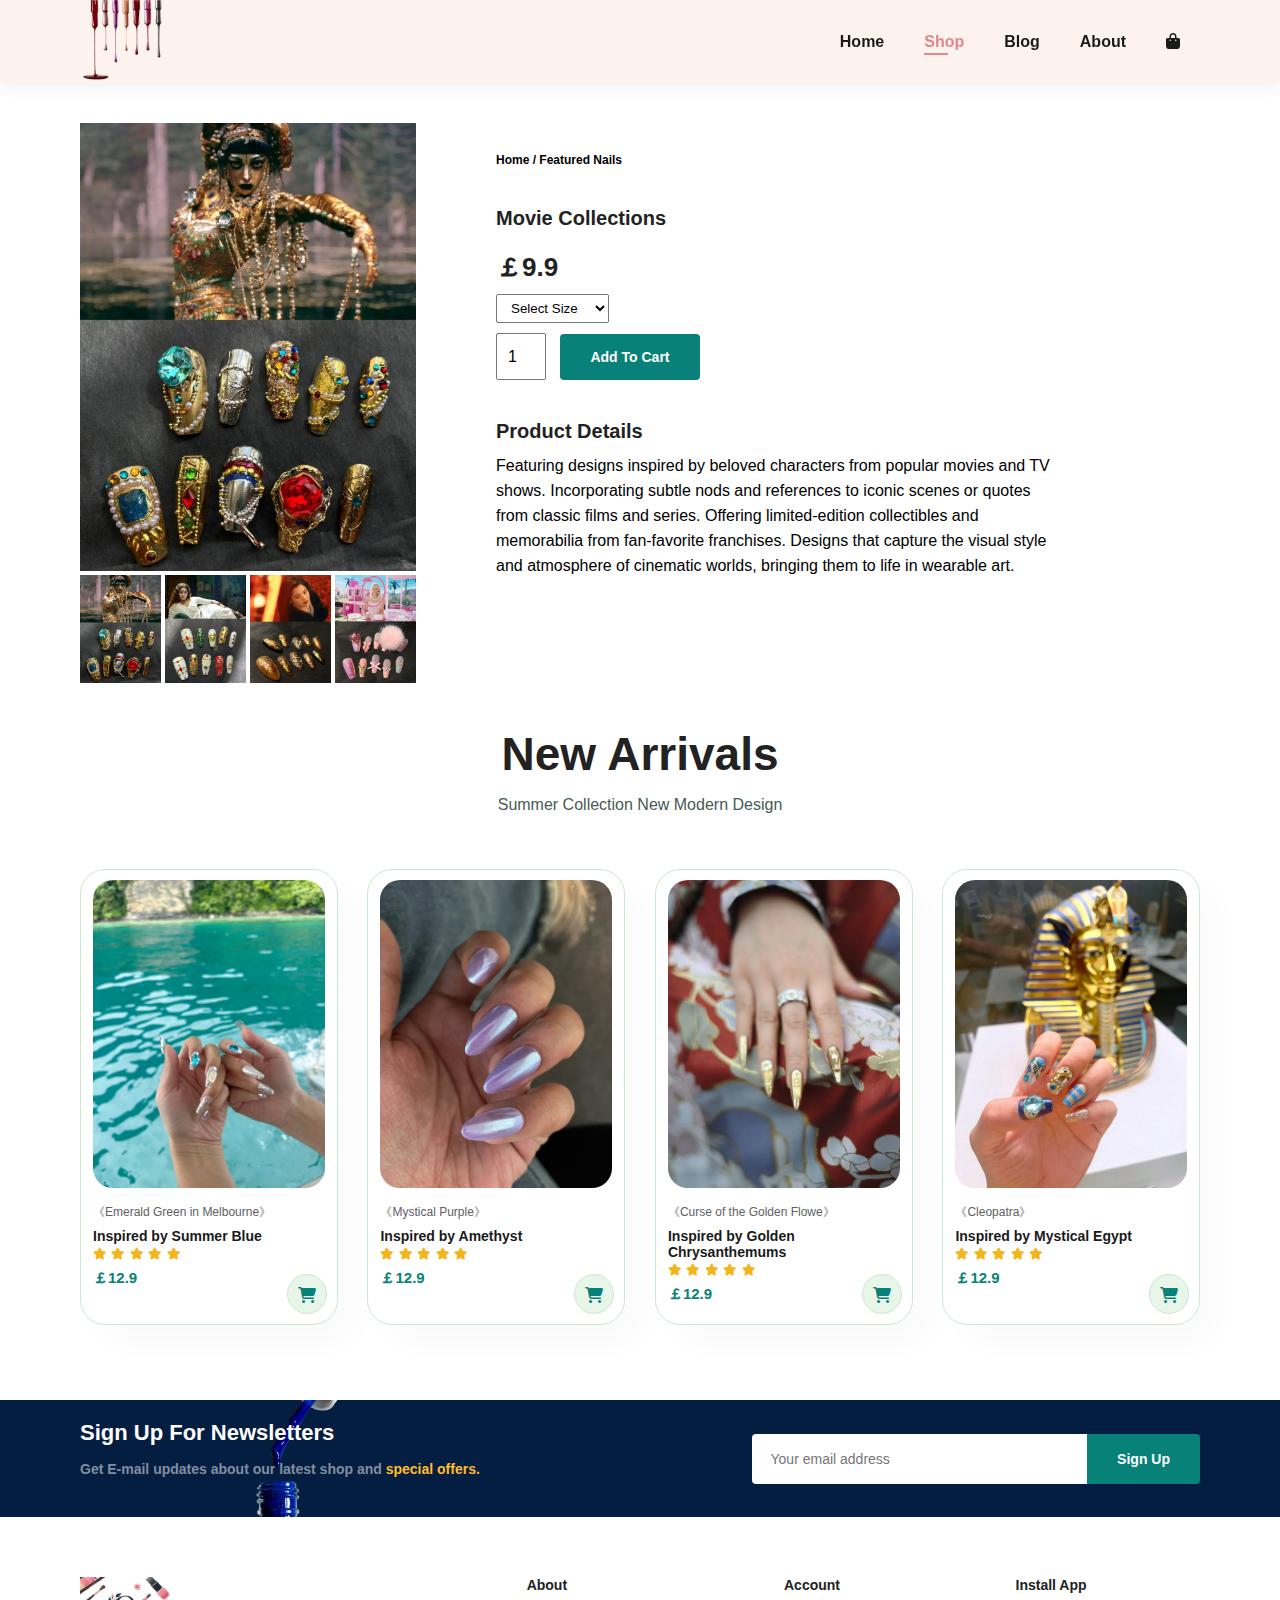
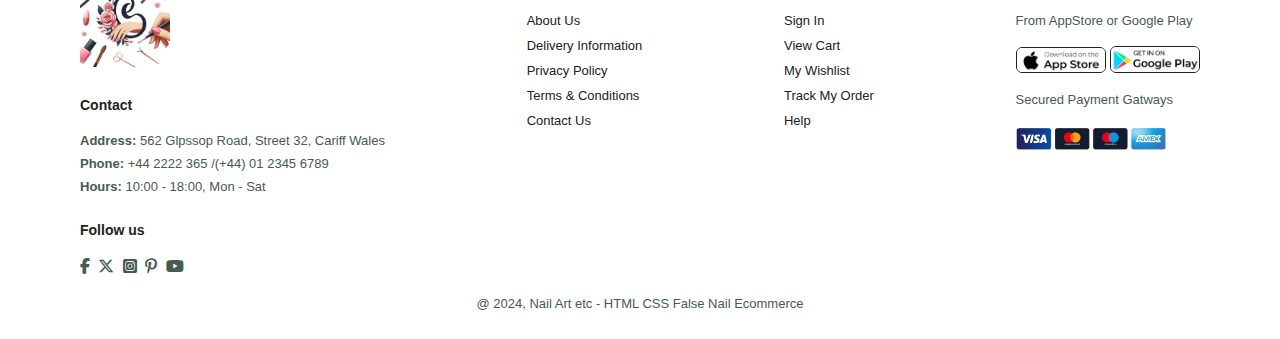
<file: sproduct.html>
<!DOCTYPE html>
<html lang="en">
<head>
    <meta charset="UTF-8">
    <meta name="viewport" content="width=device-width, initial-scale=1.0">
    <title>Xin's Beauty Nail</title>
    <link rel="stylesheet" href="style.css">
    <link rel="stylesheet" href="https://cdnjs.cloudflare.com/ajax/libs/font-awesome/6.5.1/css/all.min.css"/>
</head>
<body>
    <section id="header">
        <a href="#"><img src="./images/logo.png" class="logo" alt=""></a>
        <div>
            <ul id="navbar">
                <li><a href="index.html">Home</a></li>
                <li><a class="active" href="shop.html">Shop</a></li>
                <li><a href="blog.html">Blog</a></li>
                <li><a href="about.html">About</a></li>
                <li id="lg-bag"><a href="card.html"><i class="fa-solid fa-bag-shopping"></i></a></li>
                <a href="#" id="close"><i class="fa-solid fa-square-xmark"></i></a>
            </ul>
        </div>
        <div id="mobile">
            <a href="card.html"><i class="fa-solid fa-bag-shopping"></i></a>
            <i id="bar" class="fa-solid fa-bars"></i>
        </div>
    </section>

    <section id="prodetails" class="section-pad1">
        <div class="single-pro-image">
            <img src="./images/products/pro1.jpeg" width="100%" id="MainImg" alt="">
            <div class="small-img-group">
                <div class="small-img-col">
                    <img src="./images/products/pro1.jpeg" width="100%" class="small-img" alt="">
                </div>
                <div class="small-img-col">
                    <img src="./images/products/pro2.jpeg" width="100%" class="small-img" alt="">
                </div>
                <div class="small-img-col">
                    <img src="./images/products/pro3.jpeg" width="100%" class="small-img" alt="">
                </div>
                <div class="small-img-col">
                    <img src="./images/products/pro5.jpg" width="100%" class="small-img" alt="">
                </div>
            </div>
        </div>

        <div class="single-pro-details">
            <h6>Home / Featured Nails</h6>
            <h4>Movie Collections</h4>
            <h2>￡9.9</h2>
            <select>
                <option>Select Size</option>
                <option>Small</option>
                <option>Medium</option>
                <option>Large</option>
                <option>Customized</option>
            </select>
            <input type="number" value="1">
            <button class="normal">Add To Cart</button>
            <h4>Product Details</h4>
            <span>Featuring designs inspired by beloved characters from popular movies and TV shows. 
                Incorporating subtle nods and references to iconic scenes or quotes from classic films and series.
                Offering limited-edition collectibles and memorabilia from fan-favorite franchises.
                Designs that capture the visual style and atmosphere of cinematic worlds, bringing them to life in wearable art.
            </span>
        </div>
    </section>

    <section id="product1" class="section-pad1">
        <h2>New Arrivals</h2>
        <p>Summer Collection New Modern Design</p>
        <div class="pro-container">
            <div class="pro">
                <img src="./images/newarrivels/new1.png" alt="">
                <div class="des">
                    <span>《Emerald Green in Melbourne》</span>
                    <h5>Inspired by Summer Blue </h5>
                    <div class="star">
                        <i class="fa-solid fa-star"></i>
                        <i class="fa-solid fa-star"></i>
                        <i class="fa-solid fa-star"></i>
                        <i class="fa-solid fa-star"></i>
                        <i class="fa-solid fa-star"></i>
                    </div>
                    <h4>￡12.9</h4>
                </div>
                <a href="#"><i class="fa-solid fa-cart-shopping cart"></i></a>
            </div>
            <div class="pro">
                <img src="./images/newarrivels/new2.png" alt="">
                <div class="des">
                    <span>《Mystical Purple》</span>
                    <h5>Inspired by Amethyst</h5>
                    <div class="star">
                        <i class="fa-solid fa-star"></i>
                        <i class="fa-solid fa-star"></i>
                        <i class="fa-solid fa-star"></i>
                        <i class="fa-solid fa-star"></i>
                        <i class="fa-solid fa-star"></i>
                    </div>
                    <h4>￡12.9</h4>
                </div>
                <a href="#"><i class="fa-solid fa-cart-shopping cart"></i></a>
            </div>
            <div class="pro">
                <img src="./images/newarrivels/new3.png" alt="">
                <div class="des">
                    <span>《Curse of the Golden Flowe》</span>
                    <h5>Inspired by Golden Chrysanthemums</h5>
                    <div class="star">
                        <i class="fa-solid fa-star"></i>
                        <i class="fa-solid fa-star"></i>
                        <i class="fa-solid fa-star"></i>
                        <i class="fa-solid fa-star"></i>
                        <i class="fa-solid fa-star"></i>
                    </div>
                    <h4>￡12.9</h4>
                </div>
                <a href="#"><i class="fa-solid fa-cart-shopping cart"></i></a>
            </div>
            <div class="pro">
                <img src="./images/newarrivels/new4.png" alt="">
                <div class="des">
                    <span>《Cleopatra》</span>
                    <h5>Inspired by Mystical Egypt</h5>
                    <div class="star">
                        <i class="fa-solid fa-star"></i>
                        <i class="fa-solid fa-star"></i>
                        <i class="fa-solid fa-star"></i>
                        <i class="fa-solid fa-star"></i>
                        <i class="fa-solid fa-star"></i>
                    </div>
                    <h4>￡12.9</h4>
                </div>
                <a href="#"><i class="fa-solid fa-cart-shopping cart"></i></a>
            </div>        
    </section>

    <section id="newsletter" class="section-pad1 section-m1">
        <div class="newstext">
            <h4>Sign Up For Newsletters</h4>
            <p>Get E-mail updates about our latest shop and <span>special offers.</span></p>
        </div>
        <div class="form">
            <input type="text" placeholder="Your email address">
            <button class="normal">Sign Up</button>
        </div>
    </section>

    <footer class="section-pad1">
        <div class="col">
            <img class="logo" src="./images/logo2.png" alt="" width="100px">
            <h4>Contact</h4>
            <p><strong>Address:</strong> 562 Glpssop Road, Street 32, Cariff Wales</p>
            <p><strong>Phone: </strong>+44 2222 365 /(+44) 01 2345 6789</p>
            <p><strong>Hours:</strong> 10:00 - 18:00, Mon - Sat</p>
            <div class="follow">
                <h4>Follow us</h4>
                <div class="icon">
                    <i class="fa-brands fa-facebook-f"></i>
                    <i class="fa-brands fa-x-twitter"></i>
                    <i class="fa-brands fa-square-instagram"></i>
                    <i class="fa-brands fa-pinterest-p"></i>
                    <i class="fa-brands fa-youtube"></i>
                </div>
            </div>
        </div>

        <div class="col">
            <h4>About</h4>
            <a href="#">About Us</a>
            <a href="#">Delivery Information</a>
            <a href="#">Privacy Policy</a>
            <a href="#">Terms & Conditions</a>
            <a href="#">Contact Us</a>
        </div>

        <div class="col">
            <h4>Account</h4>
            <a href="#">Sign In</a>
            <a href="#">View Cart</a>
            <a href="#">My Wishlist</a>
            <a href="#">Track My Order</a>
            <a href="#">Help</a>
        </div>
        
        <div class="col install">
            <h4>Install App</h4>
            <p>From AppStore or Google Play</p>
            <div class="row">
                <img src="./images/pay/app.png" alt="" width="90px">
                <img src="./images/pay/play.png" alt="" width="90px">
            </div>
            <p>Secured Payment Gatways</p>
            <img src="./images/pay/payment.png" alt="" width="150px">
        </div>

        <div class="copyright">
            <p>@ 2024, Nail Art etc - HTML CSS False Nail Ecommerce</p>
        </div>        
    </footer>

    <!-- Img Slider -->
    <script>
        var MainImg = document.getElementById("MainImg")
        var smallimg = document.getElementsByClassName("small-img")

        smallimg[0].onclick = function(){
            MainImg.src = smallimg[0].src
        }
        smallimg[1].onclick = function(){
            MainImg.src = smallimg[1].src
        }
        smallimg[2].onclick = function(){
            MainImg.src = smallimg[2].src
        }
        smallimg[3].onclick = function(){
            MainImg.src = smallimg[3].src
        }

    </script>

    <script src="script.js"></script>
</body>
</html>
</file>
<file: style.css>
@import url('https://fonts.googleapis.com/css2?family=League+Spartan:wght@100;200;300;400;500;600;700;800;900&display=swap');

*{
    margin: 0;
    padding: 0;
    box-sizing: border-box;
    font-family: 'League+Spartan', sans-serif;
}
h1{
    font-size: 50px;
    color: #222;
    line-height: 64px;
}
h2{
    font-size: 46px;
    color: #222;
    line-height: 54px;
}
h4{
    font-size: 20px;
    color: #222;
}
h6{
    font-size: 12px;
    font-weight: 700;
}
p{
    font-size: 16px;
    color: #465b52;
    margin: 15px 0 20px 0;
}
.section-pad1{
    padding: 20px 80px;
}
.section-m1{
    margin: 40px 0;
}
button.normal{
    font-size: 14px;
    font-weight: 600;
    padding: 15px 30px;
    color: #000;
    background-color: #F2F2F2;
    border-radius: 4px;
    cursor: pointer;
    border: none;
    outline: none;
    transition: 0.2s;
}
button.white{
    font-size: 13px;
    font-weight: 600;
    padding: 11px 18px;
    color: #fff;
    background-color: transparent;
    cursor: pointer;
    border: 1px solid #fff;
    outline: none;
    transition: 0.2s;
}
.logo{
    width: 90px;
    vertical-align: middle;
}
#header{
    display: flex;
    justify-content: space-between;
    align-items: center;
    padding: 0 80px;
    background: #fcf3ee;
    box-shadow: 0 5px 15px rgba(0, 0, 0, 0.06);
    z-index: 999;
    position: sticky;
    top: 0;
    left: 0;
}
#navbar{
    display: flex;
    justify-content: center;
    align-items: center;
}
#navbar li{
    list-style: none;
    padding: 0 20px;
    position: relative;
}
#navbar li a{
    text-decoration: none;
    font-size: 16px;
    font-weight: 600;
    color: #1a1a1a;
    transition: 0.3s ease;
}
#navbar li a:hover,
#navbar li a.active{
    color: #e4878c;
}
#navbar li a.active::after,
#navbar li a:hover::after{
    content: "";
    width: 30%;
    height: 2px;
    background: #e4878c;
    position: absolute;
    bottom: -4px;
    left: 20px;
}
/* For navbar responsive setting */
#mobile{
    display: none;
    align-items: center;
}
#close{
    display: none;
}

/* Home page */
#hero{
    background-image: url("./images/hero.png");
    height: 90vh;
    width: 100%;
    background-size: cover;
    background-position: top 25% right 0;
    padding: 0 80px;
    display: flex;
    justify-content: center;
    align-items: flex-start;
    flex-direction: column;
}
#hero h4{
    padding-bottom: 15px;
}
#hero h1{
    color: #e4878c;
}
#hero button{
    background-image: url("./images/btn.png");
    background-color: transparent;
    color: #465b52;
    border: 0;
    background-size: cover;
    padding: 20px 20px 22px 25px;
    background-repeat: no-repeat;
    cursor: pointer;
    font-size: 13px;
    font-weight: 700;
}
#feature{
    display: flex;
    justify-content: space-between;
    align-items: center;
    flex-wrap: wrap;
}
#feature .feature-box{
    width: 180px;
    text-align: center;
    padding: 25px 15px;
    box-shadow: 20px 20px 34px rgba(0, 0, 0, 0.03);
    border: 1px solid #F8CFD7;
    border-radius: 4px;
    margin: 15px 0;
}
#feature .feature-box img{
    width: 100%;
    margin-bottom: 10px;
}
#feature .feature-box:hover{
    box-shadow: 10px 10px 54px rgba(70, 62, 221, 0.1);
}
#feature .feature-box h6{
    display: inline-block;
    padding: 9px 8px 6px 8px;
    line-height: 1;
    border-radius: 4px;
    color: #465b52;
    background-color: #cce7d0;
}
#feature .feature-box:nth-child(2) h6{
    background-color: #FFA4AD;
}
#feature .feature-box:nth-child(3) h6{
    background-color: #FFA9ED;
}
#feature .feature-box:nth-child(4) h6{
    background-color: #120f70;
    color: #fff;
}
#feature .feature-box:nth-child(5) h6{
    background-color: #C2BF69;
}
#product1{
    text-align: center;
}
#product1 .pro-container{
    display: flex;
    justify-content: space-between;
    padding-top: 20px;
    flex-wrap: wrap;
}

#product1 .pro{
    width: 23%;
    min-width: 250px;
    padding: 10px 12px;
    border: 1px solid #cce7d0;
    border-radius: 25px;
    cursor: pointer;
    box-shadow: 20px 20px 30px rgb(0, 0, 0, 0.02);
    margin: 15px 0;
    transition: 0.2s ease;
    position: relative;
}
#product1 .pro:hover{
    box-shadow: 20px 20px 30px rgb(0, 0, 0, 0.06);
}
#product1 .pro img{
    width: 100%;
    border-radius: 20px;
    background-color: #F2F2F2;
}
#product1 .pro .des{
    text-align: start;
    padding: 10px 0;
}
#product1 .pro .des span{
    color: #606063;
    font-size: 12px;
}
#product1 .pro .des h5{
    padding-top: 7px;
    color: #1a1a1a;
    font-size: 14px;
}
#product1 .pro .des i{
    font-size: 12px;
    color: rgb(243, 181, 25);
}
#product1 .pro .des h4{
    padding-top: 7px;
    font-size: 15px;
    font-weight: 700;
    color: #088178;
}
#product1 .pro .cart{
    width: 40px;
    height: 40px;
    line-height: 40px;
    background-color: #e8f6ea;
    border-radius: 50px;
    font-weight: 600;
    color: #088178;
    border: 1px solid #cce7d0;
    position: absolute;
    bottom: 10px;
    right: 10px;
}
#banner{
    display: flex;
    flex-direction: column;
    justify-content: center;
    align-items: center;
    text-align: center;
    background-image: url("./images/banner3.png");
    width: 100%;
    height: 40vh;
    background-size: cover;
    background-position: center;
}
#banner h4{
    color: #088178;
    font-size: 16px;
}
#banner h2{
    color: #F2F2F2;
    font-size: 30px;
    padding: 10px 0;
}
#banner h2 span{
    color: #088178;
}
#banner button:hover{
    background-color: #088178;
    color: #fff
}
#sm-banner{
    display: flex;
    justify-content: space-between;
    flex-wrap: wrap;
}
#sm-banner .banner-box{
    display: flex;
    flex-direction: column;
    justify-content: center;
    align-items: flex-start;
    background-image: url("./images/sm-banner1.jpg");
    min-width: 540px;
    height: 55vh;
    background-size: cover;
    background-position: center;
    padding: 30px;
}
#sm-banner .banner-box2{
    background-image: url("./images/sm-banner2.jpg");
}
#sm-banner h4{
    color: #088178;
    font-size: 20px;
    font-weight: 300;
}
#sm-banner h2{
    color: #088178;
    font-size: 28px;
    font-weight: 800;
}
#sm-banner span{
    color: #088178;
    font-size: 14px;
    font-weight: 500;
    padding-bottom: 15px;
}
#sm-banner .banner-box:hover button{
    background: #088178;
    border: 1px solid #088178;
}
#banner3{
    display: flex;
    justify-content: space-between;
    flex-wrap: wrap;
    padding: 0 80px;
}
#banner3 .banner-box{
    display: flex;
    flex-direction: column;
    justify-content: center;
    align-items: flex-start;
    background-image: url("./images/banner3-1.jpg");
    min-width: 30%;
    height: 30vh;
    background-size: cover;
    background-position: center;
    padding: 20px;
    margin-bottom: 20px;
}
#banner3 .banner-box2{
    background-image: url("./images/banner3-2.jpg");
}
#banner3 .banner-box3{
    background-image: url("./images/banner3-3.jpg");
}
#banner3 h2{
    color: #fff;
    font-weight: 900;
    font-size: 22px;
}
#banner3 h3{
    color: #ec544e;
    font-weight: 800;
    font-size: 15px;
}

#newsletter{
    display: flex;
    justify-content: space-between;
    flex-wrap: wrap;   /*窗口收窄时，form div会自动换行*/
    align-items: center;
    background-color: #041e42;
    background-image: url("./images//newsletter-bg.png");
    background-repeat: no-repeat;
    background-size: contain;
    background-position: 20% 40%;
}
#newsletter h4{
    font-size: 22px;
    font-weight: 700;
    color: #fff;
}
#newsletter p{
    font-size: 14px;
    font-weight: 600;
    color: #818ea0;
}
#newsletter p span{
    color: #ffbd27;
}
/*使文本框和button在同一行上*/
#newsletter .form{
    display: flex;
    width: 40%;
}
#newsletter input{
    height: 3.125rem;
    padding: 0 1.25em;
    font-size: 14px;
    width: 100%;  /*让文本框跟着父元素的变小而变小，当窗口收窄时*/
    border: 1px solid transparent;
    border-radius: 4px;
    outline: none;
    border-top-right-radius: 0;
    border-bottom-right-radius: 0;
}
#newsletter input:focus::placeholder{
    opacity: 0;
}
#newsletter button{
    background-color: #088178;
    color: #fff;
    white-space: nowrap;
    border-top-left-radius: 0;
    border-bottom-left-radius: 0;
}

footer{
    display: flex;
    flex-wrap: wrap;
    justify-content: space-between;
}
footer .col{
    display: flex;
    flex-direction: column;
    align-items: flex-start;
    margin-bottom: 20px;
    
}
footer .logo{
    margin-bottom: 30px;
}
footer h4{
    font-size: 14px;
    padding-bottom: 20px;
}
footer p{
    font-size: 13px;
    margin: 0 0 8px 0;
}
footer a{
    font-size: 13px;
    text-decoration: none;
    color: #222;
    margin-bottom: 10px;
}
footer .follow{
    margin-top: 20px;
}
footer .follow i{
    color: #465b52;
    padding-right: 4px;
    cursor: pointer;
}
footer .install .row img{
    border: 1px solid #222;
    border-radius: 6px;
}
footer .install img{
    margin: 10px 0 15px 0;
}
footer .follow i:hover,
footer a:hover{
    color: #e4878c;
}
footer .copyright{
    width: 100%;
    text-align: center;
}

/* Shop Page*/
#page-header{
    background-image: url(./images/banner/b1.png);
    background-size: cover;
    width: 100%;
    height: 40vh;
    text-align: center;
    display: flex;
    justify-content: center;
    flex-direction: column;
    padding: 14px;
}
#page-header h2,
#page-header p{
    color: #fff;
}
#pagination{
    text-align: center;
}
#pagination a{
    text-decoration: none;
    background-color: #e4878c;
    padding: 15px 20px;
    border-radius: 4px;
    color: #fff;
    font-weight: 600;
}
#pagination a i{
    font-size: 16px;
    font-weight: 600;
}

/* Single Product*/
#prodetails{
    display: flex;
    margin-top: 20px;
}
#prodetails .single-pro-image{
    width: 30%;
    margin-right: 80px;
}
.small-img-group{
    display: flex;
    justify-content: space-between;
}
.small-img-col{
    flex-basis: 24%;
    cursor: pointer;
}
#prodetails .single-pro-details{
    width: 50%;
    padding-top: 30px;
}
#prodetails .single-pro-details h4{
    padding: 40px 0 10px 0;
}
#prodetails .single-pro-details h2{
    font-size: 26px;
}
#prodetails .single-pro-details select{
    display: block;
    padding: 5px 10px;
    margin-bottom: 10px;
}
#prodetails .single-pro-details input{
    width: 50px;
    height: 47px;
    padding-left: 10px;
    font-size: 16px;
    margin-right: 10px;
}
#prodetails .single-pro-details input:focus{
    outline: none;
}
#prodetails .single-pro-details button{
    background-color: #088178;
    color: #fff;
}
#prodetails .single-pro-details span{
    line-height: 25px;
}

/* Start Media Query*/

/* iPad screen size */
@media (max-width:799px) {
    .section-pad1 {
        padding: 20px 40px;
    }
    #navbar {
        display: flex;
        flex-direction: column;
        justify-content: flex-start;
        align-items: flex-start;
        position: fixed;
        top: 0;
        right: -300px;
        height: 100vh;
        width: 300px;
        /* background-color: #fcf3ee; */
        background-color: rgba(252, 243, 238, 0.5);
        box-shadow: 0 40px 60px rgba(0, 0, 0, 0.1);
        padding: 80px 0 0 10px;
        transition: 0.3s;
    }
    #navbar.active{
        right: 0px;
    }
    #navbar li{
        margin-bottom: 25px;
    }
    #mobile{
        display: flex;
        align-items: center;
    }
    #mobile i{
        color: #1a1a1a;
        font-size: 24px;
        padding-left: 20px;
    }
    #close{
        display: initial;  /* initial: 将元素的属性设置为初始值-可见*/
        position: absolute;
        top: 30px;
        left: 30px;
        font-size: 24px;
        color: #e4878c;
    }
    #lg-bag{
        display: none;
    }

    /* hero-responsive */
    #hero {
        height: 70vh;
        padding: 0 80px;
        background-position: top 30% right 15%;
    }
    /* feature-responsive */
    #feature {
        justify-content: center;
    }
    #feature .feature-box {
        margin: 15px 15px;
    }
    #product1 .pro-container {
        justify-content: center;
    }
    #product1 .pro {
        margin: 15px;
    }
    /* banner-responsive */
    #banner {
        height: 20vh;
    }
     /* sm-banner-responsive */
    #sm-banner .banner-box {
        min-width: 100%;
        height: 42vh;
    }
    #sm-banner .banner-box2 {
        margin-top: 20px;
    }
    /* banner3-responsive */
    #banner3 {
        padding: 0 40px;
    }
    #banner3 .banner-box {
        width: 20%;
    }
    /* newsletter-responsive */
    #newsletter .form {
        width: 70%;
    }
}

@media (max-width:477px) {
    .section-pad1 {
        padding: 20px;
    }
    #header {
        padding: 0 30px 10px 30px;
    }
    #hero {
        padding: 0 30px;
        background-position: 55%;
    }
    h2 {
        font-size: 32px;
    }
    h1 {
        font-size: 38px;
    }
    #feature {
        justify-content: space-between;
    }
    #feature .feature-box {
        width: 155px;
        margin: 0 0 15px 0;
    }
    #product1 .pro {
        width: 100%;
    }
    #banner {
        height: 40vh;
    }
    #sm-banner .banner-box {
        height: 30vh;
    }
    #sm-banner .banner-box2 {
        margin-top: 20px;
    }
    #banner3 {
        padding: 0 20px;
    }
    #banner3 .banner-box {
        width: 100%;
    }
    #newsletter .form {
        width: 100%;
    }
    #newsletter {
        padding: 40px 20px;
    }
}
</file>
